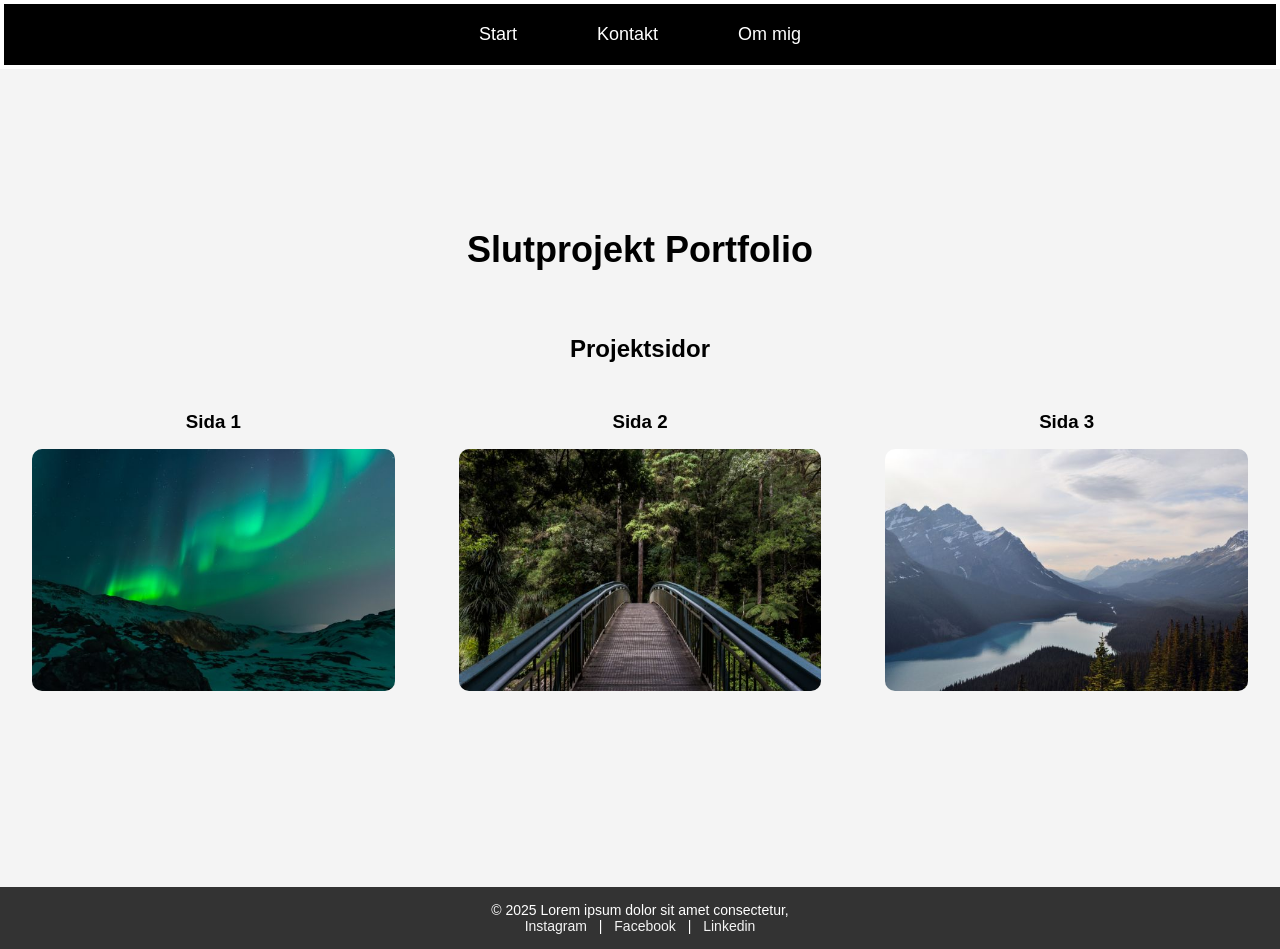
<file: index.html>
<!DOCTYPE html>
<html lang="en">
<head>
    <meta charset="UTF-8">
    <meta name="viewport" content="width=device-width, initial-scale=1.0">
    <link rel="stylesheet" href="css/index.css">
    <link rel="stylesheet" href="css/reset.css">
    <title>Document</title>
</head>
<body>
    <nav class="navbar">
    <ul class="nav">
        <a href="index.html">Start</a>
        <a href="kontakt.html">Kontakt</a>
        <a href="om-mig.html">Om mig</a>
    </ul>
</nav>

</ul>
    
    </nav>

    <div class="rubrik">
      <h2>Slutprojekt Portfolio</h2>
    </div>

    <h2 style="text-align: center">Projektsidor</h2>

    <div class="projektsidor">
        <div class="sidor">
            <h3>Sida 1</h3>
            <a href="sida1.html"><img src="img/img_lights.jpg" alt=""></a>
        </div>
    
        <div class="sidor">
            <h3>Sida 2</h3>
            <a href="sida2.html"><img src="img/img_forest.jpg" alt=""></a>
        </div>
    
        <div class="sidor">
            <h3>Sida 3</h3>
            <a href="sida3.html"><img src="img/img_mountains.jpg" alt=""></a>
        </div>

    </div>

    <footer>
      <p>© 2025 Lorem ipsum dolor sit amet consectetur,</p>
      <a href="">Instagram</a> | <a href="">Facebook</a> |
      <a href="">Linkedin</a>
    </footer>



</body>
</html>
</file>
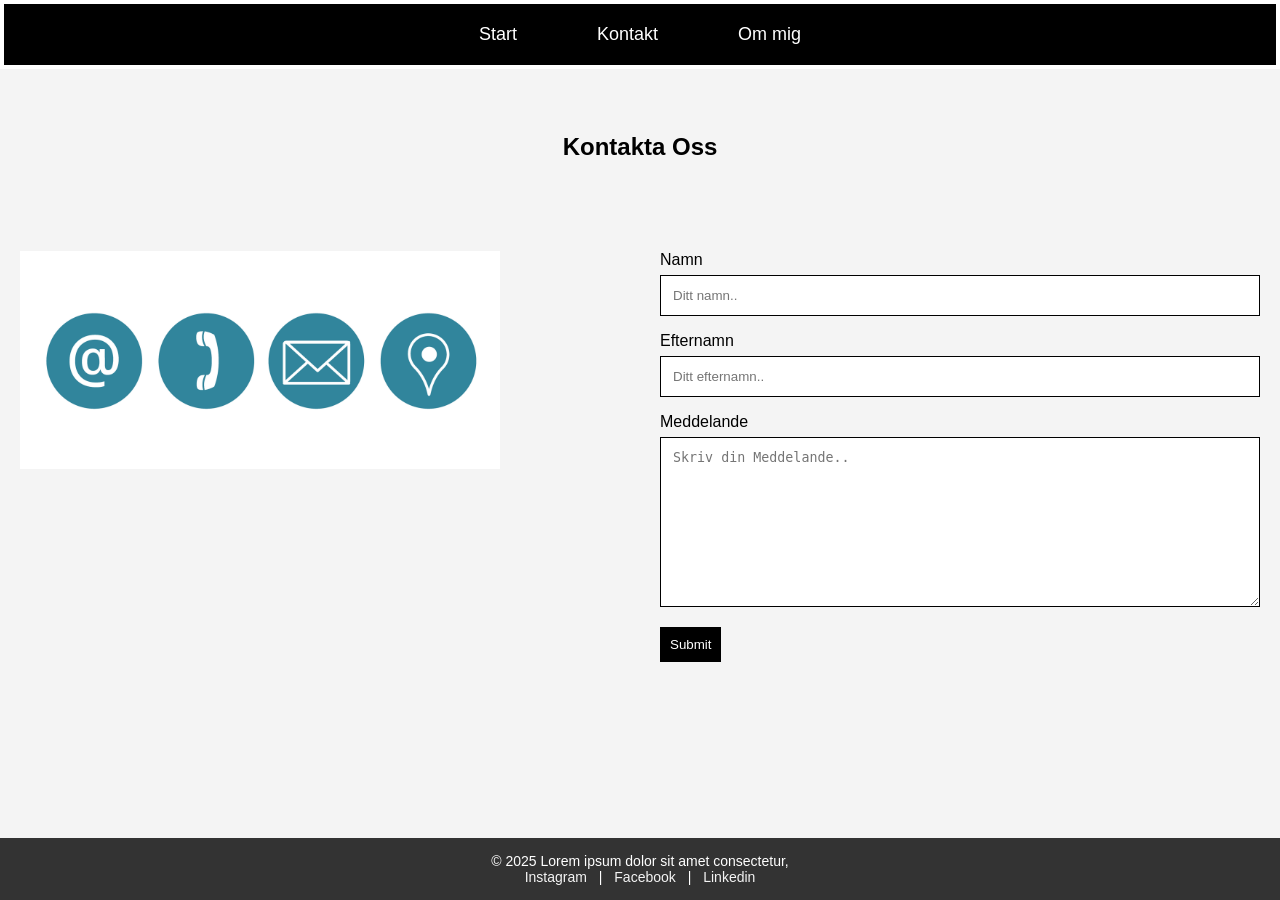
<file: kontakt.html>
<!DOCTYPE html>
<html lang="en">
<head>
    <meta charset="UTF-8">
    <meta name="viewport" content="width=device-width, initial-scale=1.0">
    <link rel="stylesheet" href="css/kontakt.css">
    <link rel="stylesheet" href="css/reset.css">
    <title>Document</title>
</head>
<body>
    <nav class="navbar">
        <ul class="nav">
            <a href="index.html">Start</a>
            <a href="kontakt.html">Kontakt</a>
            <a href="om-mig.html">Om mig</a>
        </ul>
    </nav>

    <div class="rubrik">
      <h2>Kontakta Oss</h2>
    </div>

    <div class="row">
      <div class="column">
        <img src="img/kontakta-oss.webp" alt="" />
      </div>

      <div class="column">
        <form action="/action_page.php" method="post">
          <label for="fname">Namn</label>
          <input
            type="text"
            id="fname"
            name="firstname"
            placeholder="Ditt namn.."
          />

          <label for="lname">Efternamn</label>
          <input
            type="text"
            id="lname"
            name="lastname"
            placeholder="Ditt efternamn.."
          />

          <label for="subject">Meddelande</label>
          <textarea
            id="subject"
            name="subject"
            placeholder="Skriv din Meddelande.."
            style="height: 170px"
          ></textarea>

          <button>Submit</button>
        </form>
      </div>
    </div>

    <footer>
      <p>© 2025 Lorem ipsum dolor sit amet consectetur,</p>
      <a href="">Instagram</a> | <a href="">Facebook</a> |
      <a href="">Linkedin</a>
    </footer>


</body>
</html>
</file>
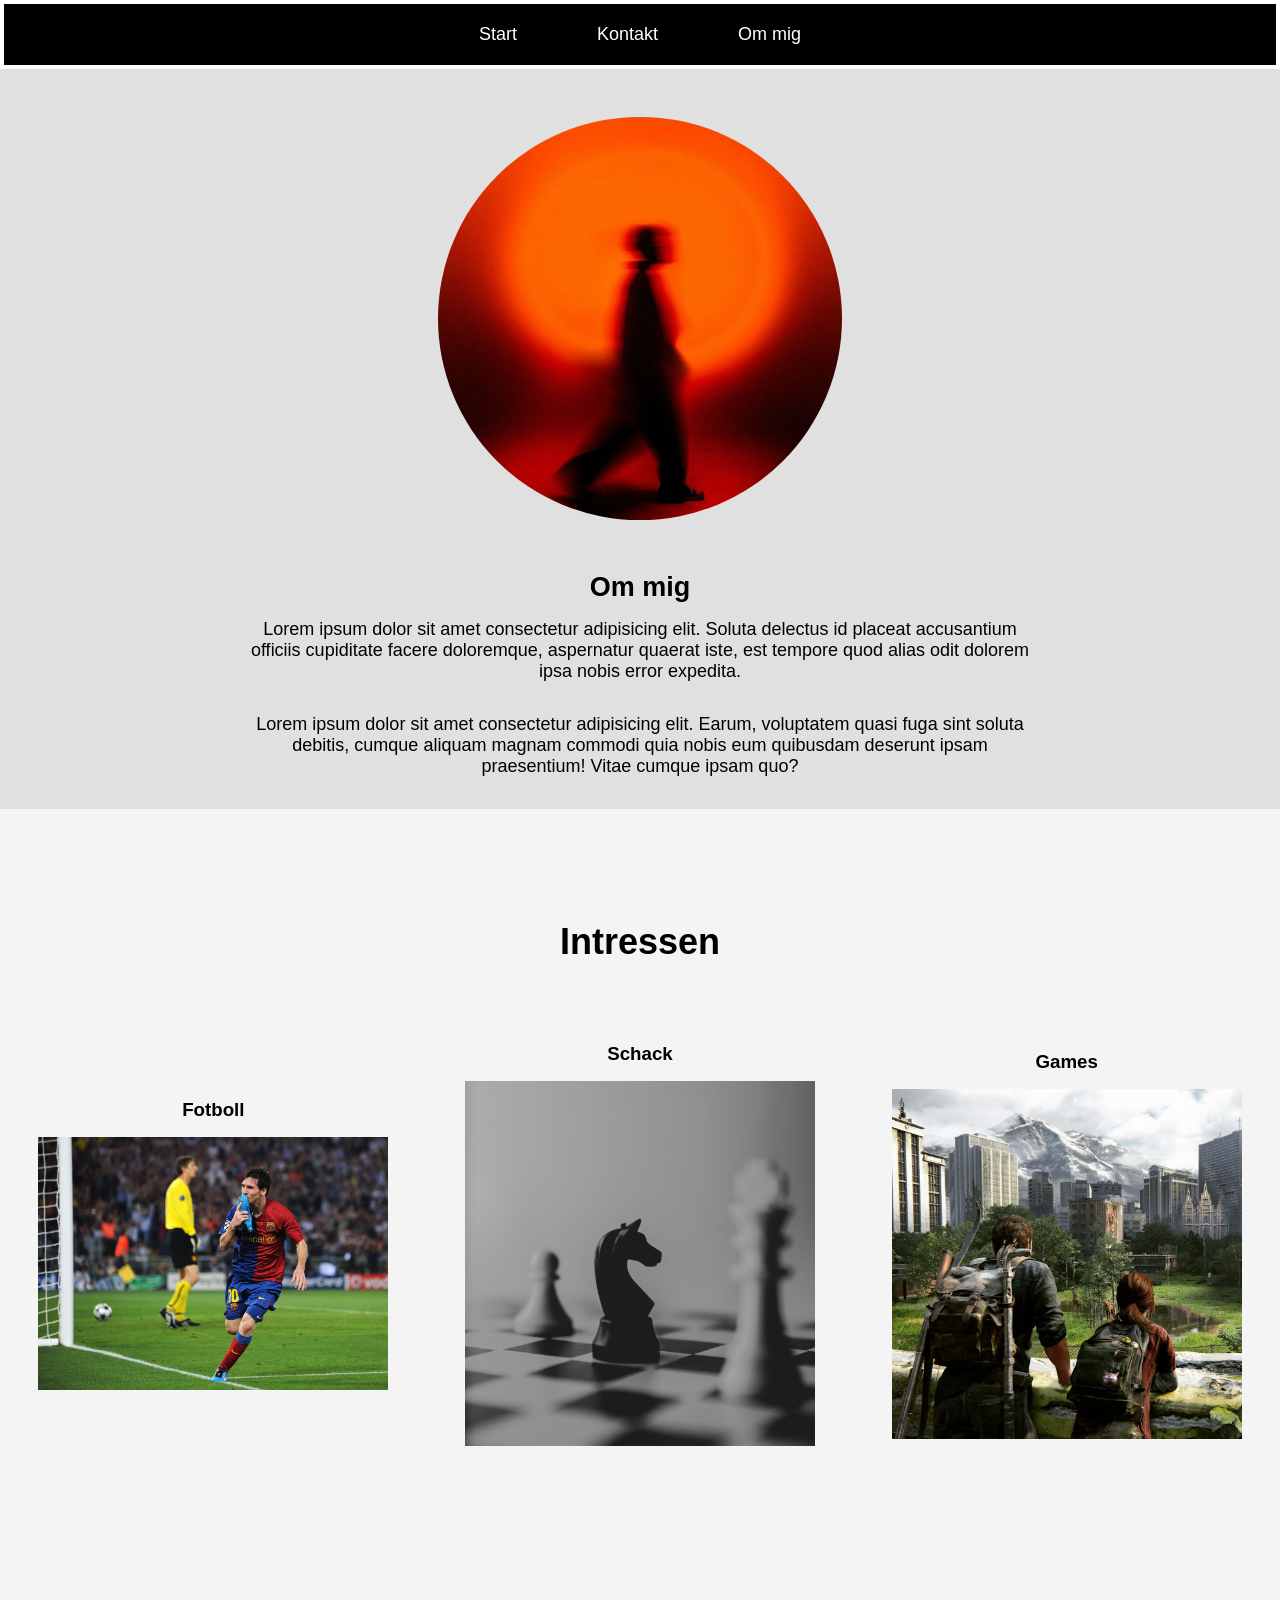
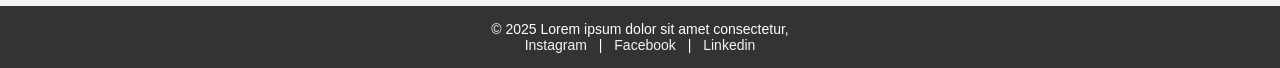
<file: om-mig.html>
<!DOCTYPE html>
<html lang="en">
<head>
    <meta charset="UTF-8">
    <meta name="viewport" content="width=device-width, initial-scale=1.0">
    <link rel="stylesheet" href="css/om-mig.css">
    <link rel="stylesheet" href="css/reset.css">
    <title>Document</title>
</head>
<body>
    <nav class="navbar">
        <ul class="nav">
            <a href="index.html">Start</a>
            <a href="kontakt.html">Kontakt</a>
            <a href="om-mig.html">Om mig</a>
        </ul>
    </nav>

    <div class="om-mig">
        <div class="hero">
            <img src="img/7398e127e27400c7a40ff639f505a1bb.jpg" alt=""></a>
        </div>

        <div class="rubrik">
            <h2>Om mig</h2>
            <p>Lorem ipsum dolor sit amet consectetur adipisicing elit. Soluta delectus id placeat accusantium officiis cupiditate facere doloremque, aspernatur quaerat iste, est tempore quod alias odit dolorem ipsa nobis error expedita.</p>

            <p>Lorem ipsum dolor sit amet consectetur adipisicing elit. Earum, voluptatem quasi fuga sint soluta debitis, cumque aliquam magnam commodi quia nobis eum quibusdam deserunt ipsam praesentium! Vitae cumque ipsam quo?</p>
        </div>

    </div>

    <div class="rubrik2">
        <h2>Intressen</h2>
    </div>

    <div class="intressen">
        <div class="sidor">
            <h3> Fotboll</h3>
            <img src="img/fb4f3d34ba3780c83f8a91acd5b75fcc.jpg" alt=""></a>
        </div>

        <div class="sidor">
            <h3> Schack</h3>
            <img src="img/photo-1560174038-da43ac74f01b.avif" alt=""></a>
        </div>

        <div class="sidor">
            <h3> Games</h3>
            <img src="img/16357782a204deec47c57828372519c5.jpg" alt=""></a>
        </div>
    </div>

    <footer>
        <p>© 2025 Lorem ipsum dolor sit amet consectetur, </p>
        <a href="">Instagram</a> |
        <a href="">Facebook</a> |
        <a href="">Linkedin</a>
    </footer>


</body>
</html>
</file>
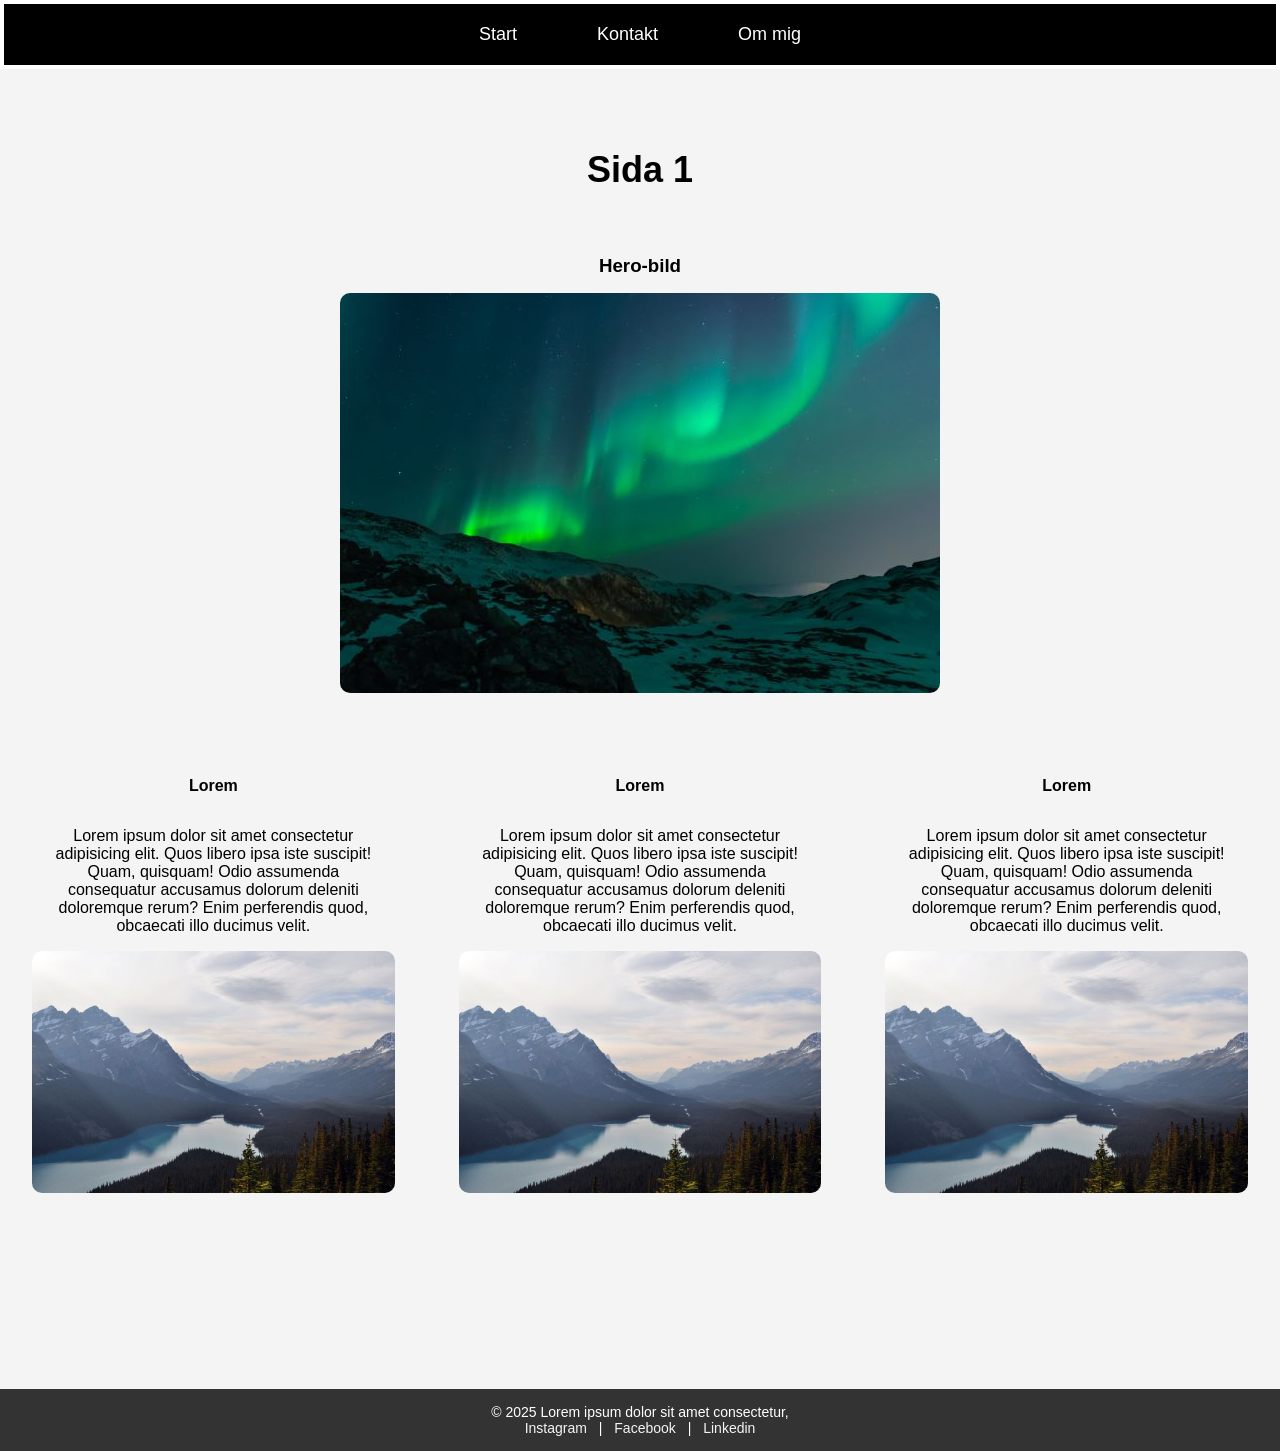
<file: sida1.html>
<!DOCTYPE html>
<html lang="en">
<head>
    <meta charset="UTF-8">
    <meta name="viewport" content="width=device-width, initial-scale=1.0">
    <link rel="stylesheet" href="css/reset.css">
    <link rel="stylesheet" href="css/sida1.css">
    <title>Document</title>
</head>
<body>
    <nav class="navbar">
        <ul class="nav">
            <a href="index.html">Start</a>
            <a href="kontakt.html">Kontakt</a>
            <a href="om-mig.html">Om mig</a>
        </ul>
    </nav>

    <div class="rubrik">
      <h2>Sida 1</h2>
    </div>

    <div class="projektsidor">
      <div class="sidor">
        <h3>Hero-bild</h3>
        <a href="sida1.html"
          ><img src="img/img_lights.jpg" alt=""
        /></a>
      </div>
    </div>

    <div class="projektsidor">
      <div class="sidor">
        <h4>Lorem</h4>
        <p>Lorem ipsum dolor sit amet consectetur adipisicing elit. Quos libero ipsa iste suscipit! Quam, quisquam! Odio assumenda consequatur accusamus dolorum deleniti doloremque rerum? Enim perferendis quod, obcaecati illo ducimus velit.</p>
        <img src="img/img_mountains.jpg" alt="" />
      </div>

      <div class="sidor">
        <h4>Lorem</h4>
        <p>Lorem ipsum dolor sit amet consectetur adipisicing elit. Quos libero ipsa iste suscipit! Quam, quisquam! Odio assumenda consequatur accusamus dolorum deleniti doloremque rerum? Enim perferendis quod, obcaecati illo ducimus velit.</p>
        <img src="img/img_mountains.jpg" alt="" />
      </div>

      <div class="sidor">
        <h4>Lorem</h4>
        <p>Lorem ipsum dolor sit amet consectetur adipisicing elit. Quos libero ipsa iste suscipit! Quam, quisquam! Odio assumenda consequatur accusamus dolorum deleniti doloremque rerum? Enim perferendis quod, obcaecati illo ducimus velit.</p>
        <img src="img/img_mountains.jpg" alt="" />
      </div>
    </div>

    <footer>
      <p>© 2025 Lorem ipsum dolor sit amet consectetur,</p>
      <a href="">Instagram</a> | <a href="">Facebook</a> |
      <a href="">Linkedin</a>
    </footer>
</body>

</html>
</file>
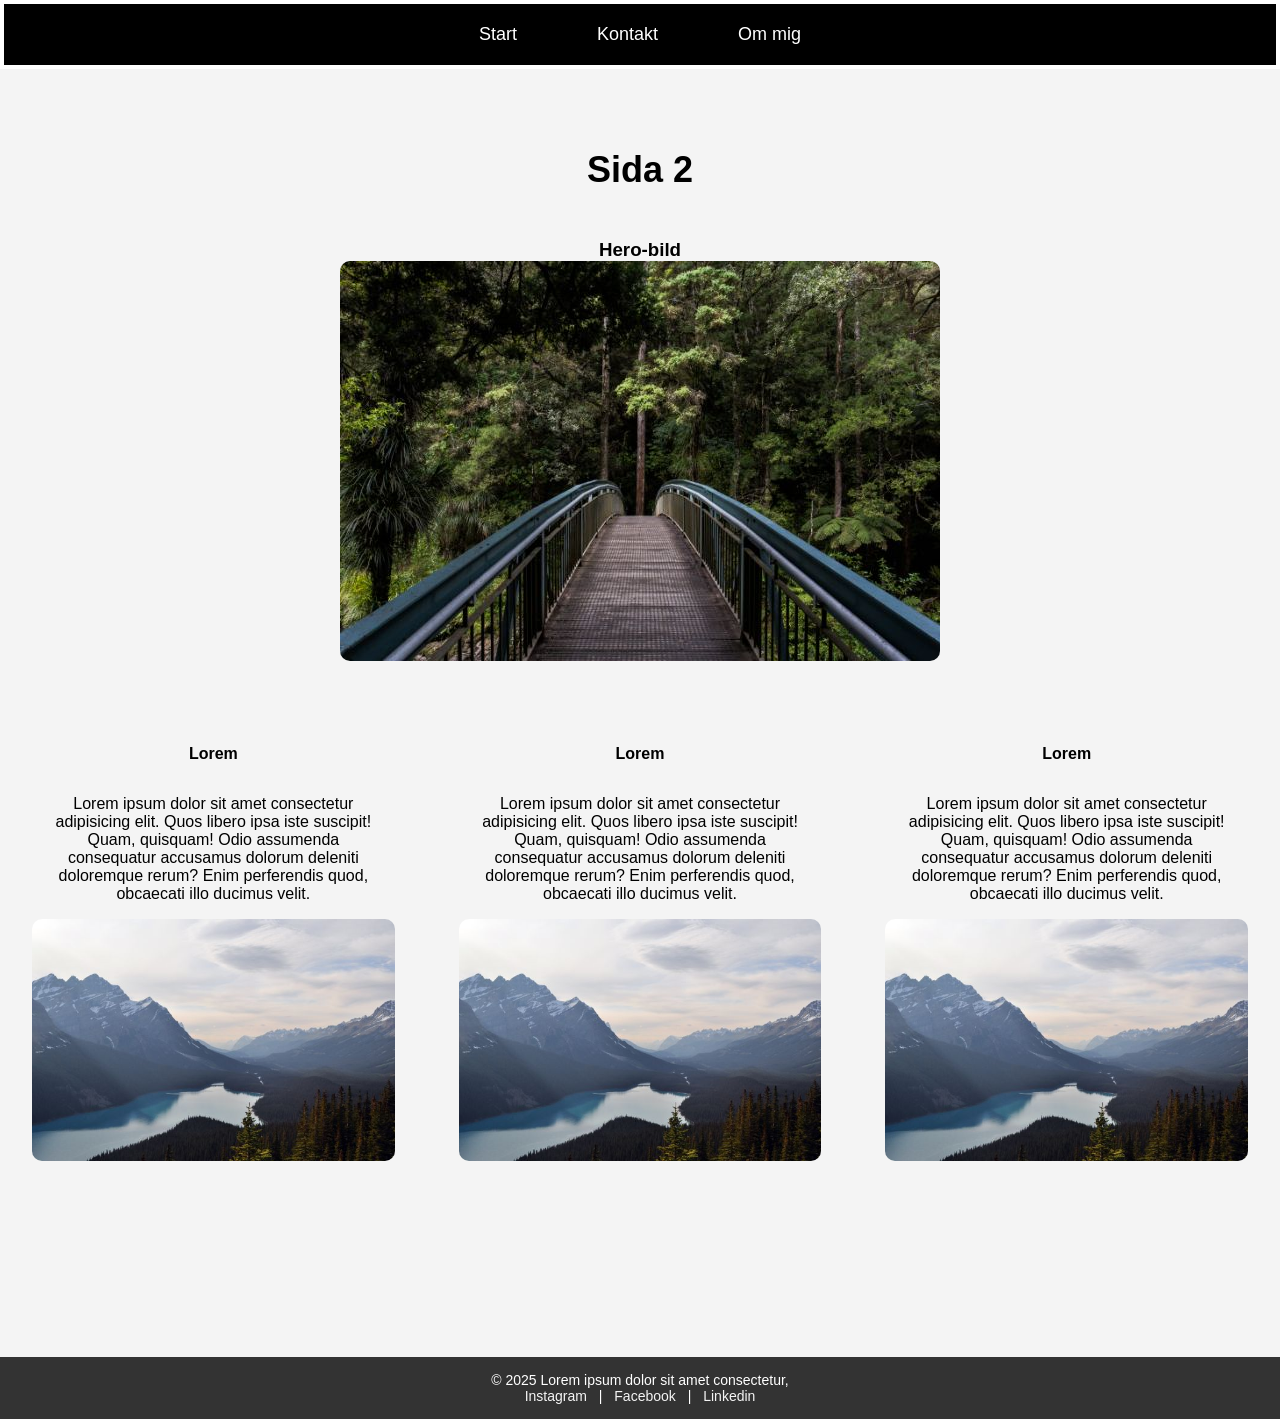
<file: sida2.html>
<!DOCTYPE html>
<html lang="en">
<head>
    <meta charset="UTF-8">
    <meta name="viewport" content="width=device-width, initial-scale=1.0">
    <link rel="stylesheet" href="css/reset.css">
    <link rel="stylesheet" href="css/sida2.css">
    <title>Document</title>
</head>
<body>
    <nav class="navbar">
        <ul class="nav">
            <a href="index.html">Start</a>
            <a href="kontakt.html">Kontakt</a>
            <a href="om-mig.html">Om mig</a>
        </ul>
    </nav>

    <div class="rubrik">
      <h2>Sida 2</h2>
    </div>

    <div class="projektsidor">
      <div class="sidor">
        <h3>Hero-bild</h3>
        <a href="sida2.html"
          ><img src="img/img_forest.jpg" alt=""
        /></a>
      </div>
    </div>

    <div class="projektsidor">
      <div class="sidor">
        <h4>Lorem</h4>
          <p>Lorem ipsum dolor sit amet consectetur adipisicing elit. Quos libero ipsa iste suscipit! Quam, quisquam! Odio assumenda consequatur accusamus dolorum deleniti doloremque rerum? Enim perferendis quod, obcaecati illo ducimus velit.</p>
        <img src="img/img_mountains.jpg" alt="" />
      </div>

      <div class="sidor">
        <h4>Lorem</h4>
        <p>Lorem ipsum dolor sit amet consectetur adipisicing elit. Quos libero ipsa iste suscipit! Quam, quisquam! Odio assumenda consequatur accusamus dolorum deleniti doloremque rerum? Enim perferendis quod, obcaecati illo ducimus velit.</p>
        <img src="img/img_mountains.jpg" alt="" />
      </div>

      <div class="sidor">
        <h4>Lorem</h4>
        <p>Lorem ipsum dolor sit amet consectetur adipisicing elit. Quos libero ipsa iste suscipit! Quam, quisquam! Odio assumenda consequatur accusamus dolorum deleniti doloremque rerum? Enim perferendis quod, obcaecati illo ducimus velit.</p>
        <img src="img/img_mountains.jpg" alt="" />
      </div>
    </div>

    <footer>
      <p>© 2025 Lorem ipsum dolor sit amet consectetur,</p>
      <a href="">Instagram</a> | <a href="">Facebook</a> |
      <a href="">Linkedin</a>
    </footer>
</body>

</html>
</file>
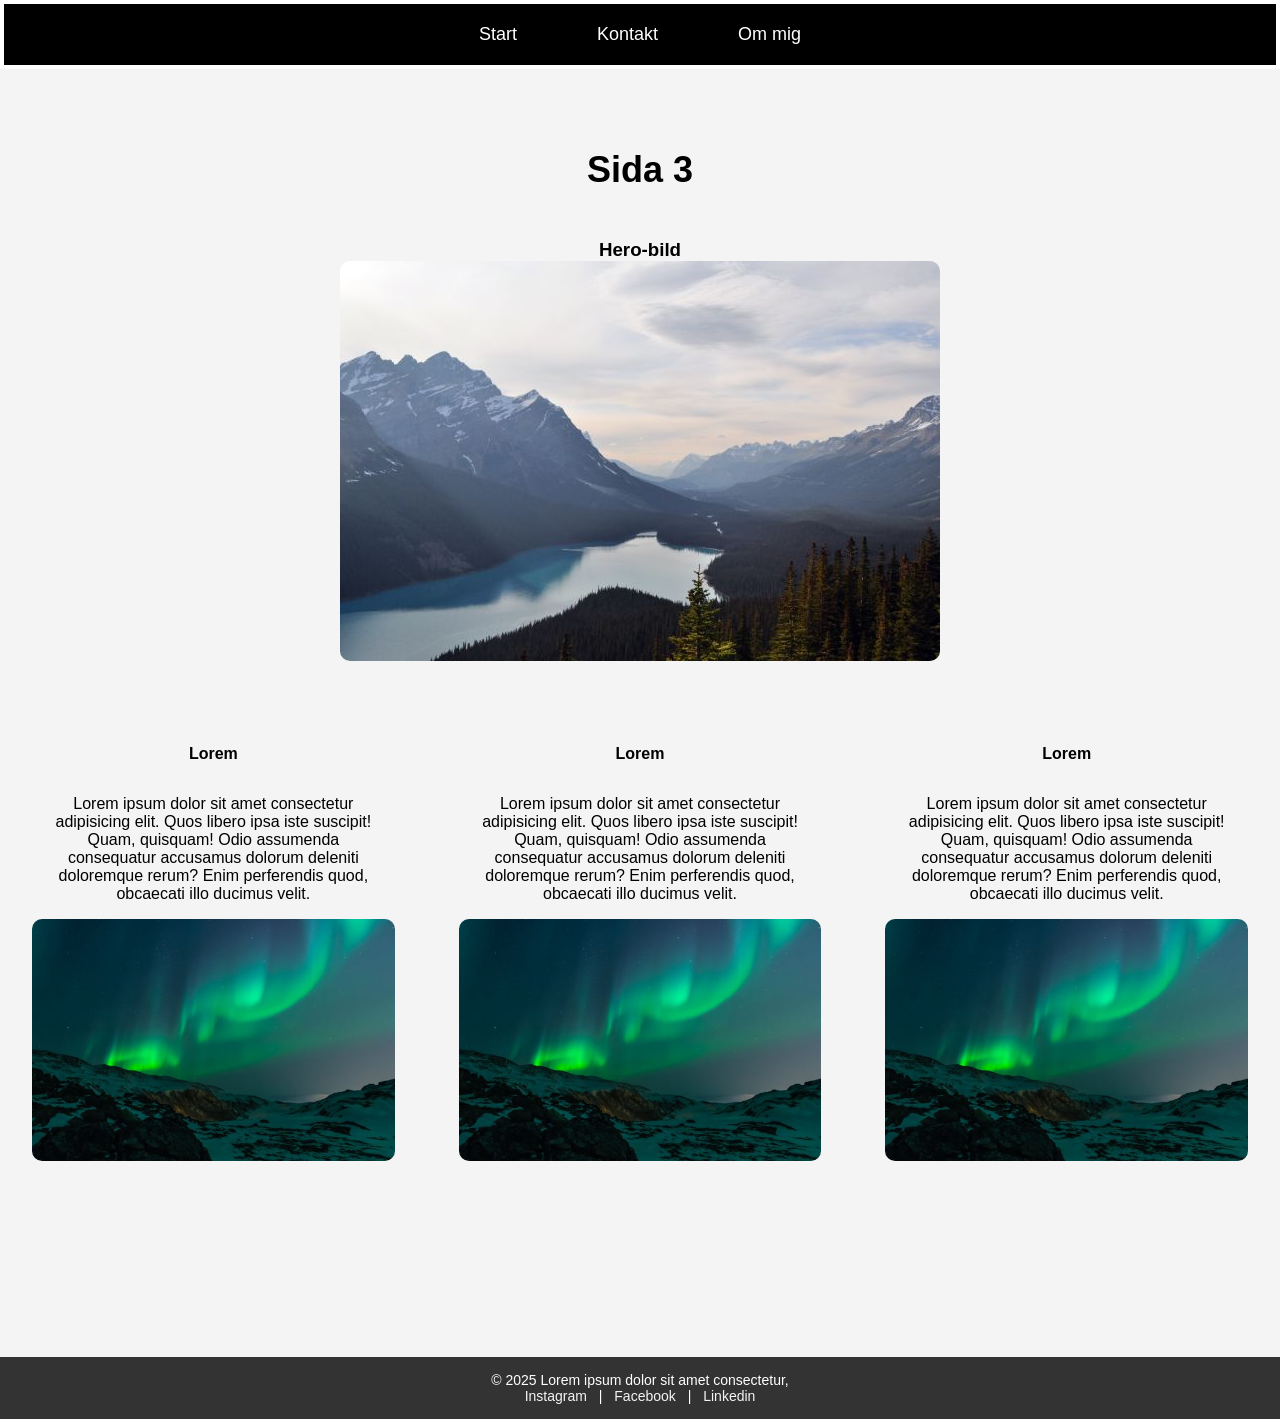
<file: sida3.html>
<!DOCTYPE html>
<html lang="en">
<head>
    <meta charset="UTF-8">
    <meta name="viewport" content="width=device-width, initial-scale=1.0">
    <link rel="stylesheet" href="css/reset.css">
    <link rel="stylesheet" href="css/sida3.css">
    <title>Document</title>
</head>
<body>
    <nav class="navbar">
        <ul class="nav">
            <a href="index.html">Start</a>
            <a href="kontakt.html">Kontakt</a>
            <a href="om-mig.html">Om mig</a>
        </ul>
    </nav>

    <div class="rubrik">
      <h2>Sida 3</h2>
    </div>

    <div class="projektsidor">
      <div class="sidor">
        <h3>Hero-bild</h3>
        <a href="sida3.html"
          ><img src="img/img_mountains.jpg" alt=""
        /></a>
      </div>
    </div>

    <div class="projektsidor">
      <div class="sidor">
        <h4>Lorem</h4>
        <p>Lorem ipsum dolor sit amet consectetur adipisicing elit. Quos libero ipsa iste suscipit! Quam, quisquam! Odio assumenda consequatur accusamus dolorum deleniti doloremque rerum? Enim perferendis quod, obcaecati illo ducimus velit.</p>
        <img src="img/img_lights.jpg" alt="" />
      </div>

      <div class="sidor">
        <h4>Lorem</h4>
        <p>Lorem ipsum dolor sit amet consectetur adipisicing elit. Quos libero ipsa iste suscipit! Quam, quisquam! Odio assumenda consequatur accusamus dolorum deleniti doloremque rerum? Enim perferendis quod, obcaecati illo ducimus velit.</p>
        <img src="img/img_lights.jpg" alt="" />
      </div>

      <div class="sidor">
        <h4>Lorem</h4>
        <p>Lorem ipsum dolor sit amet consectetur adipisicing elit. Quos libero ipsa iste suscipit! Quam, quisquam! Odio assumenda consequatur accusamus dolorum deleniti doloremque rerum? Enim perferendis quod, obcaecati illo ducimus velit.</p>
        <img src="img/img_lights.jpg" alt="" />
      </div>
    </div>

    <footer>
      <p>© 2025 Lorem ipsum dolor sit amet consectetur,</p>
      <a href="">Instagram</a> | <a href="">Facebook</a> |
      <a href="">Linkedin</a>
    </footer>
</body>

</html>
</file>
<file: css/index.css>
:root {
  --primary-color: #000000;
  --secondary-color: #f4f4f4;
}

body {
  margin: 0;
  font-family: Arial, sans-serif;
  background-color: var(--secondary-color);
  color: var(--font-color);
}

/* navbar */
.nav {
  background-color: var(--primary-color);
  border: 4px solid rgb(255, 255, 255);
  list-style: none;
  display: flex;
  justify-content: center;

}

.navbar a {
  text-decoration: none;
  padding: 20px 40px;
  color: white;
  font-size: large;

  transition: background-color 0.2s ease-out, transform 0.4s ease-out;


}

.nav a:hover {
  background-color: rgb(138, 138, 138);
  transform: scale(1.05);
}

/* rubrik */
.rubrik {
  text-align: center;
  font-size: x-large;
  padding-top: 10rem;
  padding-bottom: 4rem;
}

/* projektsidor */
.projektsidor {
  display: flex;
  align-items: center;
  justify-content: center;
  text-decoration: none;
  list-style: none;

  margin-bottom: 10rem;
}

.sidor {
  padding: 1rem;
  margin: 1rem;
}


.projektsidor img {
  max-width: 100%;
  height: auto;
  border-radius: 10px;
}

.sidor:hover {
  transform: scale(1.1);
}


.projektsidor h3 {
  text-align: center;
  padding: 1rem;
}


/* footer */
footer {
  background-color: #100f0f;
  color: white;
  text-align: center;
  padding: 15px;
  font-size: 14px;
}

footer a {
  color: #f4f4f4;
  text-decoration: none;
  margin: 0 8px;
}

footer a:hover {
  text-decoration: underline;
}

footer {
  position: absolute;
  width: 100%;
  background-color: #333;
  color: white;
  text-align: center;
}


/* media */
@media (max-width: 450px) {
  .nav {
    flex-direction: column;
  }

  .projektsidor {
    flex-direction: column;
  }
}
</file>
<file: css/kontakt.css>
:root {
  --primary-color: #000000;
  --secondary-color: #f4f4f4;
}

body {
  margin: 0;
  font-family: Arial, sans-serif;
  background-color: var(--secondary-color);
  color: var(--font-color);
}

/* navbar */
.nav {
  background-color: var(--primary-color);
  border: 4px solid rgb(255, 255, 255);
  list-style: none;
  display: flex;
  justify-content: center;

}

.navbar a {
  text-decoration: none;
  padding: 20px 40px;
  color: white;
  font-size: large;

  transition: background-color 0.2s ease-out, transform 0.4s ease-out;
}

.nav a:hover {
  background-color: rgb(138, 138, 138);
  transform: scale(1.05);
}

/* rubrik */
.rubrik {
  text-align: center;
  padding: 4rem;
}

/* row */
.row {
  background-color: rgb(234, 234, 234);
}

/* row img */
.row img {
  max-width: 100%;
  height: auto;
  width: 80%;
}

input[type=text],
select,
textarea {
  width: 100%;
  padding: 12px;
  border: 1px solid #000000;
  margin-top: 6px;
  margin-bottom: 16px;
  resize: vertical;
}

/* bootstrap */
button {
  border: 1px solid black;
  background-color: #000000;
  color: white;
  padding: 9px;
}

button:hover {
  background-color: #7d7d7d;
}

.column {
  float: left;
  width: 50%;
  margin-top: 6px;
  padding: 20px;

}

/* footer */
footer {
  background-color: #100f0f;
  color: white;
  text-align: center;
  padding: 15px;
  font-size: 14px;
}

footer a {
  color: #f4f4f4;
  text-decoration: none;
  margin: 0 8px;
}

footer a:hover {
  text-decoration: underline;
}

footer {
  position:fixed;
  bottom:0;
  width: 100%;
  background-color: #333;
  color: white;
  text-align: center;
}


/* media */
@media (max-width: 450px) {
  .nav {
    flex-direction: column;
  }

}
</file>
<file: css/om-mig.css>
:root {
  --primary-color: #000000;
  --secondary-color: #f4f4f4;
}

body {
  margin: 0;
  font-family: Arial, sans-serif;
  background-color: var(--secondary-color);
  color: var(--font-color);
}

/* navbar */
.nav {
  background-color: var(--primary-color);
  border: 4px solid rgb(255, 255, 255);
  list-style: none;
  display: flex;
  justify-content: center;

}

.navbar a{
    text-decoration: none;
    padding: 20px 40px;
    color: white;
    font-size: large;

    transition: background-color 0.2s ease-out, transform 0.4s ease-out;
}

.nav a:hover{
    background-color: rgb(138, 138, 138);
    transform: scale(1.05);
}



/* Om Mig */
.om-mig{
    display: flex;
    flex-wrap: wrap;
    flex-direction: column;
    align-items: center;
    justify-content: center;
    background-color: rgb(224, 224, 224);
    text-align: center;
}

.om-mig .rubrik{
    max-width: 800px;
    font-size: large;
}

.rubrik p{
    margin-top: 1rem;
    margin-bottom: 2rem;
    max-width: 800px;
}

.hero img{
    width: 60%;
    padding: 3rem;
    max-width: 100%;
    border-radius: 50%;
}

.intressen{
    display: flex;
    flex-wrap: wrap;
    align-items: center;
    justify-content: center;
    
    text-decoration: none;
    list-style: none;
}

/* rubrik 2 */
.rubrik2{
    text-align: center;
    font-size: x-large;
    padding-top: 7rem;
    padding-bottom: 4rem;
}


/* Intressen */
.intressen{
    box-sizing: border-box;
    justify-content: space-around;
    display: flex;
}

.intressen img{
    max-width: 350px;
    width: 100%;
    display: block;
    height: auto;
    margin: auto;
    margin-bottom: 10rem;
}

.sidor:hover{
    transform: scale(1.05);
}
.intressen h3{
    text-align: center;
    padding: 1rem;
}
 

/* Footer */
footer {
  background-color: #100f0f;    
  color: white;             
  text-align: center;         
  padding: 15px;             
  font-size: 14px;            
}

footer a {
  color: #f4f4f4;           
  text-decoration: none;      
  margin: 0 8px;             
}

footer a:hover {
  text-decoration: underline; 
}

footer {
  position: absolute;
  width: 100%;
  background-color: #333;
  color: white;
  text-align: center;
}


/* media */
@media (max-width: 450px) {
  .nav {
    flex-direction: column;
  }
}
</file>
<file: css/sida1.css>
:root {
  --primary-color: #000000;
  --secondary-color: #f4f4f4;
}

body {
  margin: 0;
  font-family: Arial, sans-serif;
  background-color: var(--secondary-color);
  color: var(--font-color);
}

/* navbar */
.nav {
  background-color: var(--primary-color);
  border: 4px solid rgb(255, 255, 255);
  list-style: none;
  display: flex;
  justify-content: center;

}

.navbar a {
  text-decoration: none;
  padding: 20px 40px;
  color: white;
  font-size: large;

  transition: background-color 0.2s ease-out, transform 0.4s ease-out;
}

.nav a:hover {
  background-color: rgb(184, 184, 184);
  transform: scale(1.03);
  color: black;
}



/* rubrik */
.rubrik {
  text-align: center;
  font-size: x-large;

  padding-top: 5rem;
  padding-bottom: 1rem;
}

/* projektsidor */
.projektsidor {
  display: flex;

  align-items: center;
  justify-content: center;

  text-decoration: none;
  list-style: none;

}

.sidor {
  padding: 1rem;
  margin: 1rem;
}

/* img */
.projektsidor img {
  max-width: 100%;
  height: auto;
  border-radius: 10px;
}

.sidor:hover {
  transform: scale(1.1);
}

/* h */
.projektsidor h3 {
  text-align: center;
  padding: 1rem;
}

.projektsidor h4 {
  text-align: center;
  padding: 1rem;
}

.sidor p{
  text-align: center;
  padding: 1rem;
}

/* footer */
footer {
  background-color: #070707;
  color: white;
  text-align: center;
  padding: 15px;
  font-size: 14px;
}

footer a {
  color: #f4f4f4;
  text-decoration: none;
  margin: 0 8px;
}

footer a:hover {
  text-decoration: underline;
}

footer {
  position: absolute;
  width: 100%;
  background-color: #333;
  color: white;
  text-align: center;
  margin-top: 10rem;
}

/* media */
@media (max-width: 450px) {
  .nav {
    flex-direction: column;
  }

  .projektsidor {
    flex-direction: column;
  }

}
</file>
<file: css/sida2.css>
:root {
  --primary-color: #000000;
  --secondary-color: #f4f4f4;
}

body {
  margin: 0;
  font-family: Arial, sans-serif;
  background-color: var(--secondary-color);
  color: var(--font-color);
}

/* navbar */
.nav {
  background-color: var(--primary-color);
  border: 4px solid rgb(255, 255, 255);
  list-style: none;
  display: flex;
  justify-content: center;

}

.navbar a{
    text-decoration: none;
    padding: 20px 40px;
    color: white;
    font-size: large;

    transition: background-color 0.2s ease-out, transform 0.4s ease-out;
}

.nav a:hover{
    background-color: rgb(138, 138, 138);
    transform: scale(1.05);
}


.navbar a:hover{
    background-color: rgb(153, 157, 153);
    transform: scale(1.05);
}


/* rubrik */
.rubrik{
    text-align: center;
    font-size: x-large;

    padding-top: 5rem;
    padding-bottom: 1rem;
}

/* projektsidor */
.projektsidor{
    display: flex;
  
    align-items: center;
    justify-content: center;
    
    text-decoration: none;
    list-style: none;
}

.sidor{
    padding: 1rem;
    margin: 1rem;
}

/* img */
.projektsidor img{
    max-width: 100%;
    height: auto;
    border-radius: 10px;
}

.sidor:hover{
  transform: scale(1.1);
}

/* h */
.projektsidor h3{
    text-align: center;
}

.projektsidor h4{
    text-align: center;
    padding: 1rem;
}

.sidor p{
  text-align: center;
  padding: 1rem;
}

/* footer */
footer {
  background-color: #100f0f;    
  color: white;             
  text-align: center;         
  padding: 15px;             
  font-size: 14px;            
}

footer a {
  color: #f4f4f4;           
  text-decoration: none;      
  margin: 0 8px;             
}

footer a:hover {
  text-decoration: underline; 
}

footer {
  position: absolute;
  width: 100%;
  background-color: #333;
  color: white;
  text-align: center;
  margin-top: 10rem;
}

/* media */
@media (max-width: 450px) {
  .nav {
    flex-direction: column;
  }

  .projektsidor {
    flex-direction: column;
  }
}
</file>
<file: css/sida3.css>
:root {
  --primary-color: #000000;
  --secondary-color: #f4f4f4;
}

body {
  margin: 0;
  font-family: Arial, sans-serif;
  background-color: var(--secondary-color);
  color: var(--font-color);
}

/* navbar */
.nav {
  background-color: var(--primary-color);
  border: 4px solid rgb(255, 255, 255);
  list-style: none;
  display: flex;
  justify-content: center;

}

.navbar a{
    text-decoration: none;
    padding: 20px 40px;
    color: white;
    font-size: large;

    transition: background-color 0.2s ease-out, transform 0.4s ease-out;
}

.nav a:hover{
    background-color: rgb(138, 138, 138);
    transform: scale(1.05);
}



/* rubrik */
.rubrik{
    text-align: center;
    font-size: x-large;

    padding-top: 5rem;
    padding-bottom: 1rem;
}

/* projektsidor */
.projektsidor{
    display: flex;
    
    align-items: center;
    justify-content: center;
    
    text-decoration: none;
    list-style: none;

    
}

.sidor{
    padding: 1rem;
    margin: 1rem;
}

/* img */
.projektsidor img{
    max-width: 100%;
    height: auto;
    border-radius: 10px;
}

.sidor:hover{
  transform: scale(1.1);
}

/* h */
.projektsidor h3{
    text-align: center;
}

.projektsidor h4{
    text-align: center;
    padding: 1rem;
}

.sidor p{
  text-align: center;
  padding: 1rem;
}

/* footer */
footer {
  background-color: #100f0f;    
  color: white;             
  text-align: center;         
  padding: 15px;             
  font-size: 14px;            
}

footer a {
  color: #f4f4f4;           
  text-decoration: none;      
  margin: 0 8px;             
}

footer a:hover {
  text-decoration: underline; 
}

footer {
  position: absolute;
  width: 100%;
  background-color: #333;
  
  color: white;
  text-align: center;
  margin-top: 10rem;
}

/* media */
@media (max-width: 450px) {
  .nav {
    flex-direction: column;
  }

  .projektsidor {
    flex-direction: column;
  }
}
</file>
